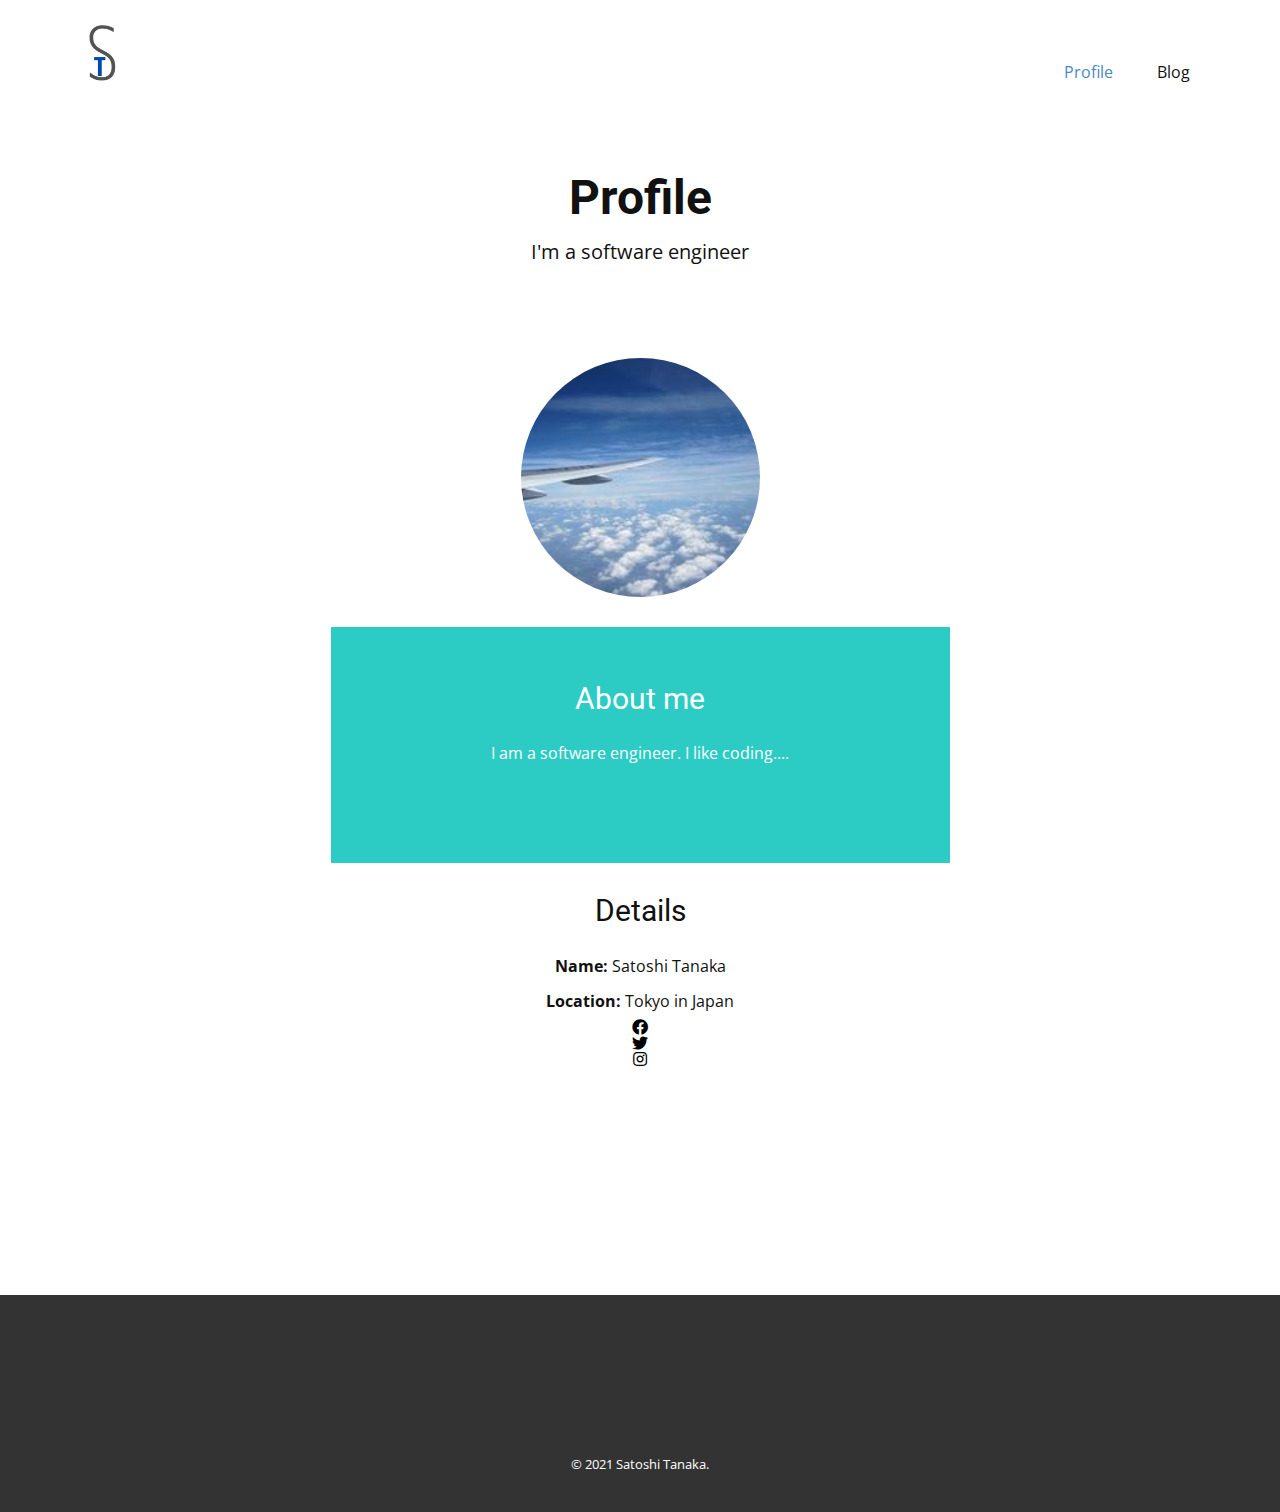
<file: 2024-02-28/index.html>
<!DOCTYPE html>
<html style="font-size: 16px;">
  <head>
    <meta name="viewport" content="width=device-width, initial-scale=1.0">
    <meta charset="utf-8">
    <meta name="keywords" content="Satoshi Tanaka">
    <meta name="description" content="Satoshi Tanaka Profile">
    <title>Satoshi Tanaka Profile</title>
    <link rel="icon" href="images/st-fabicon-bg-transparent.png" type="image/png">
    <link rel="stylesheet" href="nicepage.css" media="screen">
    <link rel="stylesheet" href="index.css" media="screen">
    <script class="u-script" type="text/javascript" src="jquery.js" defer=""></script>
    <script class="u-script" type="text/javascript" src="nicepage.js" defer=""></script>
    <meta name="generator" content="Nicepage 3.21.3, nicepage.com">
    <link id="u-theme-google-font" rel="stylesheet" href="https://fonts.googleapis.com/css?family=Roboto:100,100i,300,300i,400,400i,500,500i,700,700i,900,900i|Open+Sans:300,300i,400,400i,600,600i,700,700i,800,800i">
    <link rel="stylesheet" href="https://use.fontawesome.com/releases/v5.6.3/css/all.css">
    <link href="https://cdn.jsdelivr.net/npm/bootstrap@5.1.0/dist/css/bootstrap.min.css" rel="stylesheet" integrity="sha384-KyZXEAg3QhqLMpG8r+8fhAXLRk2vvoC2f3B09zVXn8CA5QIVfZOJ3BCsw2P0p/We" crossorigin="anonymous">
    
    <meta name="theme-color" content="#478ac9">
    <meta property="og:title" content="Satoshi Tanaka Profile">
    <meta property="og:type" content="website">
  </head>

  <body data-home-page="index.html" data-home-page-title="Satoshi Tanaka Profile" class="u-body">
    <header class="u-clearfix u-header u-header" id="sec-5b5d">
      <div class="u-clearfix u-sheet u-valign-middle u-sheet-1">
        <a href="https://stu345.com" class="u-image u-logo u-image-1">
          <img src="images/st-logo.png" class="u-logo-image u-logo-image-1">
        </a>
        <nav class="u-menu u-menu-dropdown u-offcanvas u-menu-1">
          <div class="menu-collapse" style="font-size: 1rem; letter-spacing: 0px;">
            <a class="u-button-style u-custom-left-right-menu-spacing u-custom-padding-bottom u-custom-top-bottom-menu-spacing u-nav-link u-text-active-palette-1-base u-text-hover-palette-2-base" href="#">
              <svg><use xmlns:xlink="http://www.w3.org/1999/xlink" xlink:href="#menu-hamburger"></use></svg>
              <svg version="1.1" xmlns="http://www.w3.org/2000/svg" xmlns:xlink="http://www.w3.org/1999/xlink"><defs>
                <symbol id="menu-hamburger" viewBox="0 0 16 16" style="width: 16px; height: 16px;">
                  <rect y="1" width="16" height="2"></rect><rect y="7" width="16" height="2"></rect><rect y="13" width="16" height="2"></rect>
                </symbol>
              </defs></svg>
            </a>
          </div>
          <div class="u-nav-container">
            <ul class="u-nav u-unstyled u-nav-1">
              <li class="u-nav-item"><a class="u-button-style u-nav-link u-text-active-palette-1-base u-text-hover-palette-2-base" href="index.html" style="padding: 10px 20px;">Profile</a></li>
              <li class="u-nav-item"><a class="u-button-style u-nav-link u-text-active-palette-1-base u-text-hover-palette-2-base" href="https://blog.stu345.com" style="padding: 10px 20px;">Blog</a></li>
            </ul>
          </div>
          <div class="u-nav-container-collapse">
            <div class="u-black u-container-style u-inner-container-layout u-opacity u-opacity-95 u-sidenav">
              <div class="u-sidenav-overflow">
                <div class="u-menu-close"></div>
                <ul class="u-align-center u-nav u-popupmenu-items u-unstyled u-nav-2">
                  <li class="u-nav-item"><a class="u-button-style u-nav-link" href="index.html">Profile</a></li>
                  <li class="u-nav-item"><a class="u-button-style u-nav-link" href="https://blog.stu345.com">Blog</a></li>
                </ul>
              </div>
            </div>
            <div class="u-black u-menu-overlay u-opacity u-opacity-70"></div>
          </div>
        </nav>
      </div>
    </header>

    <section class="u-align-center u-clearfix u-white u-section-1" id="carousel_cea9">
      <div class="u-clearfix u-sheet u-valign-middle u-sheet-1">
        <h1 class="u-text u-text-1">Profile</h1>
        <p class="u-large-text u-text u-text-variant u-text-2">I'm a software engineer</p>
        <div class="u-clearfix u-layout-wrap u-layout-wrap-1">
          <div class="u-gutter-0 u-layout">
            <div class="u-layout-col">
              <div class="u-align-center u-container-style u-layout-cell u-size-20 u-layout-cell-1">
                <div class="u-container-layout u-valign-middle u-container-layout-1">
                  <div alt="" class="u-image u-image-circle u-image-1" data-image-width="626" data-image-height="417"></div>
                </div>
              </div>
              <div class="u-align-center u-container-style u-layout-cell u-palette-4-base u-size-20 u-layout-cell-2">
                <div class="u-container-layout u-valign-middle u-container-layout-2">
                  <h3 class="u-text u-text-default u-text-3">About me</h3>
                  <p class="u-text u-text-4">I am a software engineer. I like coding....</p>
                  <!-- <p class="u-text u-text-5">Image from <a href="https://www.freepik.com/photos/business" class="u-active-none u-border-1 u-border-white u-btn u-button-link u-button-style u-hover-none u-none u-text-body-alt-color u-btn-1" target="_blank">Freepik</a> -->
                  </p>
                </div>
              </div>
              <div class="u-align-center u-container-style u-layout-cell u-size-20 u-layout-cell-3">
                <div class="u-container-layout u-container-layout-3">
                  <h3 class="u-text u-text-default u-text-6">Details</h3>
                  <p class="u-text u-text-7">
                    <span style="font-weight: 700;">Name: </span>Satoshi Tanaka<br>
                    <!-- <span style="font-weight: 700;">Age: 25 years </span><br> -->
                    <span style="font-weight: 700;">Location: </span>Tokyo in Japan
                  </p>

                  <div class="d-flex justify-content-center mt-3">
                    <a class="p-2" title="facebook" target="_blank" href="https://facebook.com/3104tanaka/"><span class="u-icon u-icon-circle u-social-facebook u-social-icon u-text-black u-icon-1">
                      <i class="fab fa-facebook"></i>
                    </span></a>
                    <a class="p-2" title="twitter" target="_blank" href="https://twitter.com/stu345_self"><span class="u-icon u-icon-circle u-social-icon u-social-twitter u-text-black u-icon-2">
                      <i class="fab fa-twitter"></i>
                    </span></a>
                    <a class="p-2" title="instagram" target="_blank" href="https://www.instagram.com/"><span class="u-icon u-icon-circle u-social-icon u-social-instagram u-text-black u-icon-3">
                      <i class="fab fa-instagram"></i>
                    </span></a>
                  </div>
                </div>
              </div>
            </div>
          </div>
        </div>
      </div>
    </section>
    
    
    <footer class="u-align-center u-clearfix u-footer u-grey-80 u-footer" id="sec-6511"><div class="u-clearfix u-sheet u-sheet-1">
        <!-- <p class="u-small-text u-text u-text-variant u-text-1">Sample text. Click to select the text box. Click again or double click to start editing the text.</p> -->
      </div></footer>
    <section class="u-backlink u-clearfix u-grey-80">
      <p class="u-text">
        <span>© 2021 Satoshi Tanaka.</span>
      </p>
    </section>
  </body>
</html>
</file>
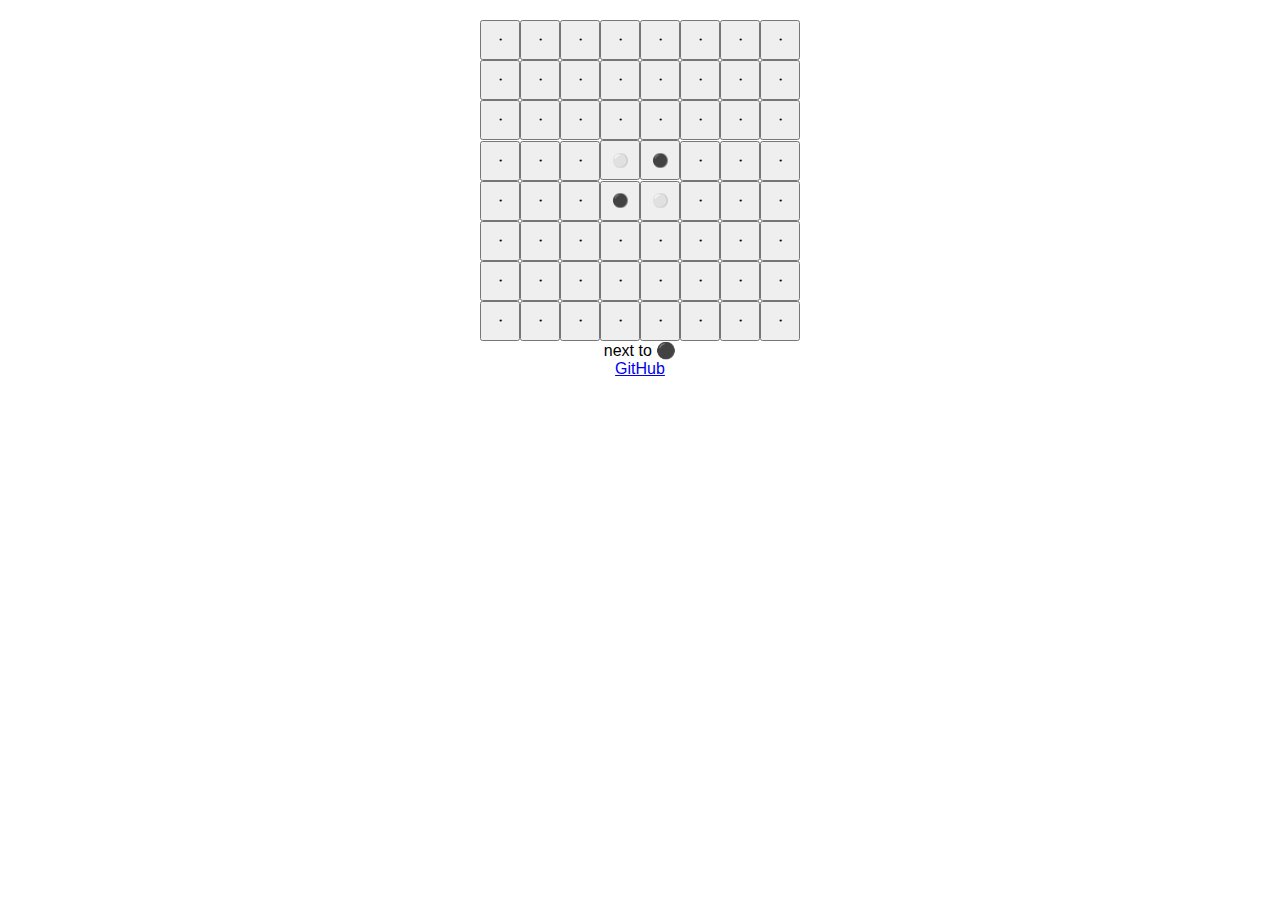
<file: current/othello/index.html>
<!doctype html><html lang="en"><head><meta charset="utf-8"/><link rel="icon" href="/favicon.ico"/><meta name="viewport" content="width=device-width,initial-scale=1"/><meta name="theme-color" content="#000000"/><meta name="description" content="Web site created using create-react-app"/><link rel="apple-touch-icon" href="/logo192.png"/><link rel="manifest" href="/manifest.json"/><title>React App</title><script defer="defer" src="./static/js/main.72e6e43d.js"></script><link href="./static/css/main.dfca854e.css" rel="stylesheet"></head><body><noscript>You need to enable JavaScript to run this app.</noscript><div id="root"></div></body></html>
</file>
